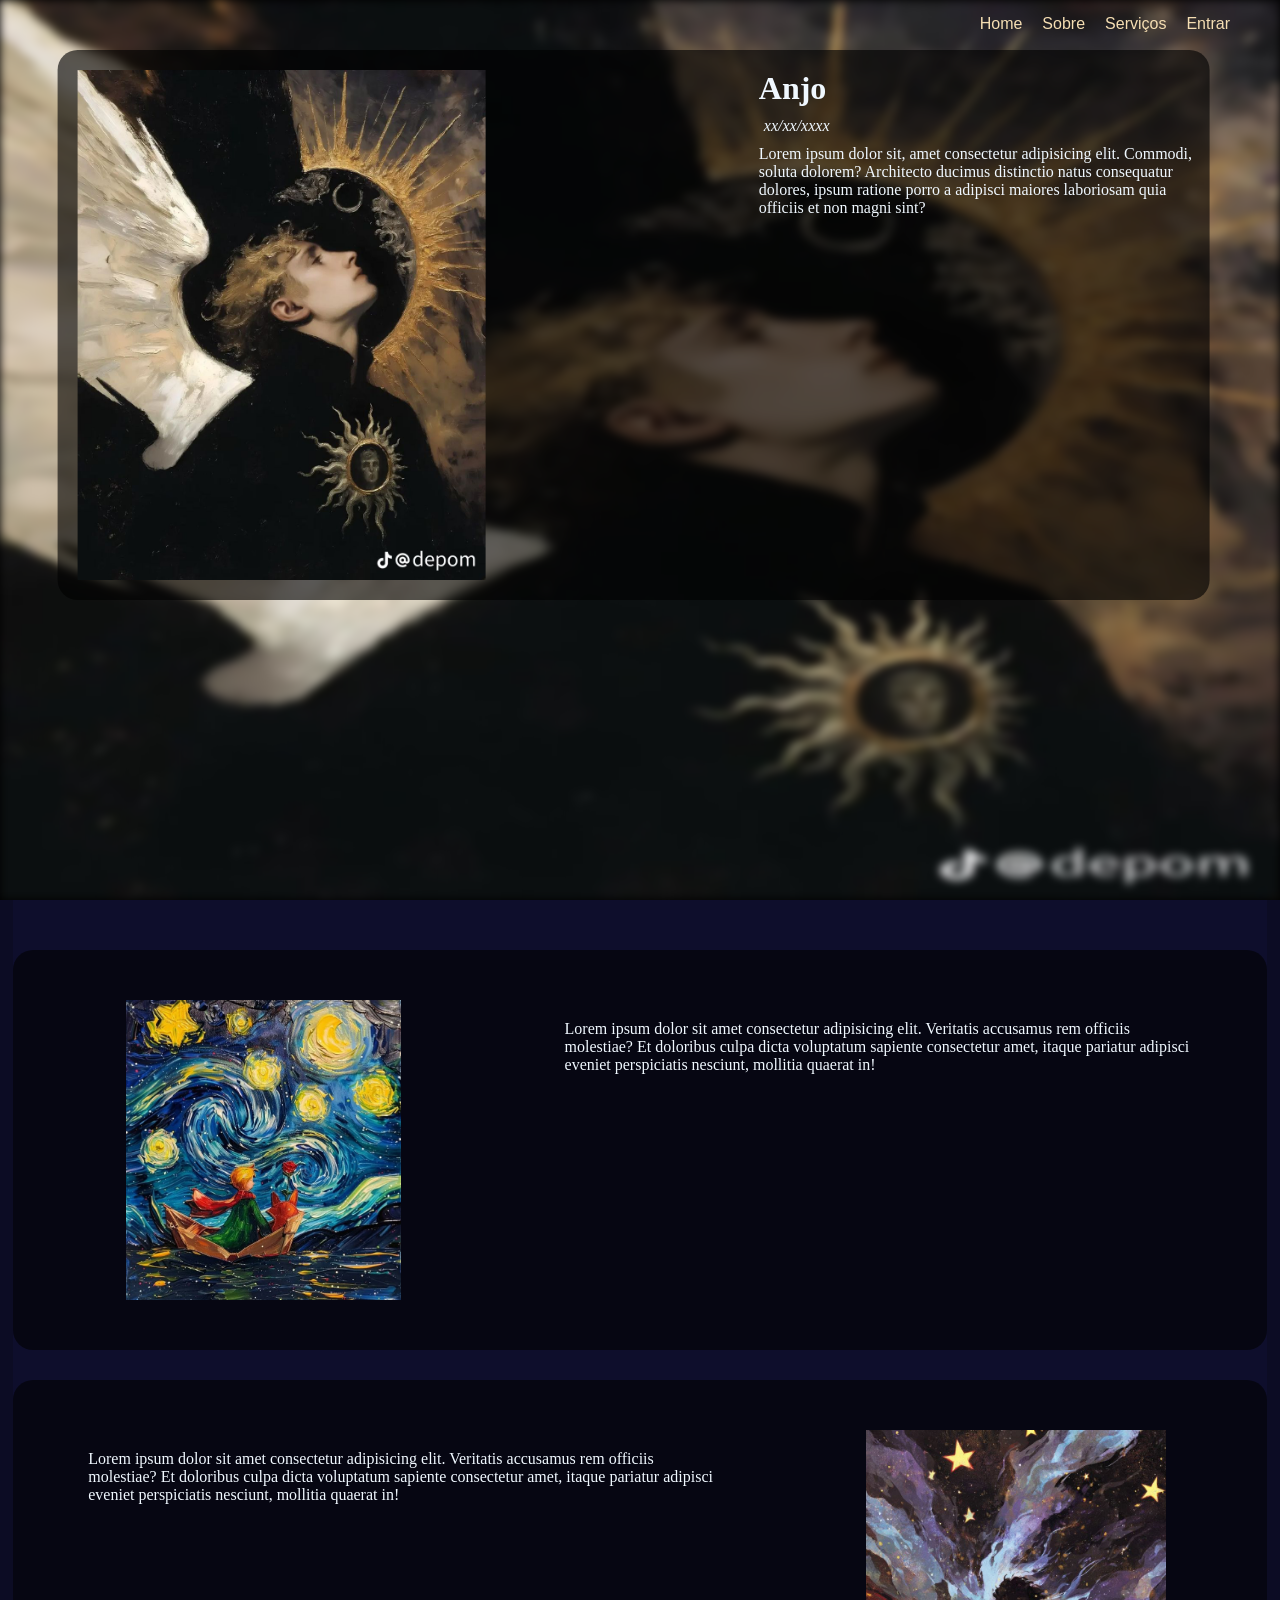
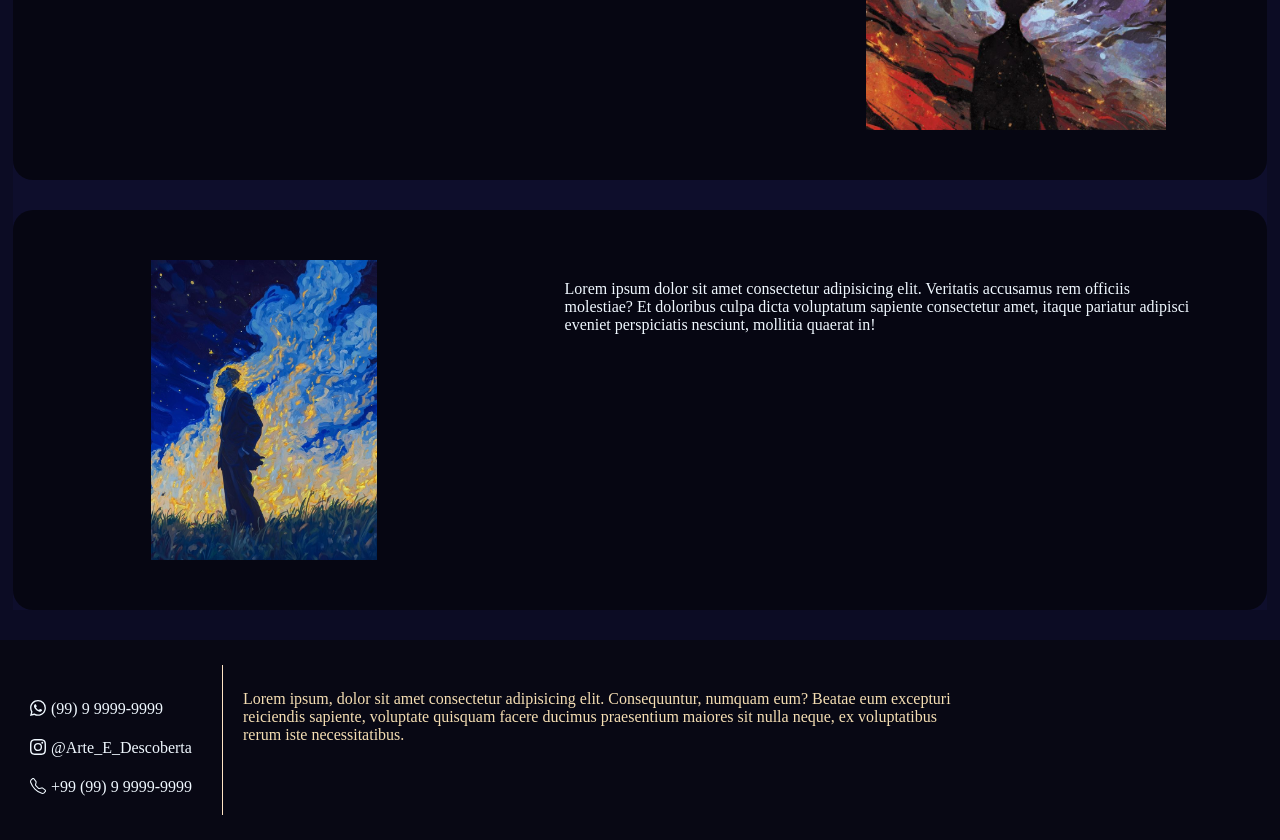
<file: index.html>
<!DOCTYPE html>
<html lang="pt-br">
<head>
    <meta charset="UTF-8">
    <meta name="viewport" content="width=device-width, initial-scale=1.0">
    <link rel="stylesheet" href="css/nav-bar.css">
    <link rel="stylesheet" href="css/home.css">
    <link rel="stylesheet" href="css/footer.css">
    <title>Home</title>
</head>
<body>
    <header>
        <img src="" alt="" id="header" class="imgHeader">

        <div class="mainHeader" id="mainHeader">
            <img src="" alt="" class="imgPrin" id="imgPrin">
            <div class="descricao">
                <h1 id="titulo"></h1>
                <i id="ano"></i>
                <p id="texto"></p>                
            </div>
        </div>

        <div class="nav">
            <ul>
                <li><a href="index.html">Home</a></li>
                <li><a href="sobre.html">Sobre</a></li>
                <li><a href="servico.html">Serviços</a></li>
                <li><a href="entrar.html">Entrar</a></li>
            </ul><!--UL-->
        </div><!--nav-->

        <div class="bar" id="bar" onclick="abrirMenu()">
            <svg xmlns="http://www.w3.org/2000/svg" width="25" height="25" fill="currentColor" class="bi bi-justify" viewBox="0 0 16 16">
                <path fill-rule="evenodd" d="M2 12.5a.5.5 0 0 1 .5-.5h11a.5.5 0 0 1 0 1h-11a.5.5 0 0 1-.5-.5m0-3a.5.5 0 0 1 .5-.5h11a.5.5 0 0 1 0 1h-11a.5.5 0 0 1-.5-.5m0-3a.5.5 0 0 1 .5-.5h11a.5.5 0 0 1 0 1h-11a.5.5 0 0 1-.5-.5m0-3a.5.5 0 0 1 .5-.5h11a.5.5 0 0 1 0 1h-11a.5.5 0 0 1-.5-.5"/>
            </svg>
        </div><!--bar-->
        <nav>
            <div class="nav-bar" id="nav-bar">

                <div class="close" id="close" onclick="fecharMenu()">
                    <svg xmlns="http://www.w3.org/2000/svg" width="25" height="25" fill="currentColor" class="bi bi-x-lg" viewBox="0 0 16 16">
                        <path d="M2.146 2.854a.5.5 0 1 1 .708-.708L8 7.293l5.146-5.147a.5.5 0 0 1 .708.708L8.707 8l5.147 5.146a.5.5 0 0 1-.708.708L8 8.707l-5.146 5.147a.5.5 0 0 1-.708-.708L7.293 8 2.146 2.854Z"/>
                    </svg>
                </div><!--close-->

                <ul>
                    <li><a href="index.html">Home</a></li>
                    <li><a href="sobre.html">Sobre</a></li>
                    <li><a href="servico.html">Serviços</a></li>
                    <li><a href="entrar.html">Cadastro</a></li>
                </ul><!--UL-->
    
            </div><!--nav-bar-->
            <div class="overlay" id="overlay" onclick="fecharMenu()"></div><!--overlay-->
        </nav><!--NAV-->
    </header><!--HEADER-->
    <main>
        <section class="section-one"><!--SOBRE-->
            <article class="artigo-1">

                <div class="artBox">
                    <div class="modal"><img src="img/o-pequeno-principe-em-vangog.jpeg" alt=""></div><!--MODAL-->
                    <div class="text">Lorem ipsum dolor sit amet consectetur adipisicing elit. Veritatis accusamus rem officiis molestiae? Et doloribus culpa dicta voluptatum sapiente consectetur amet, itaque pariatur adipisci eveniet perspiciatis nesciunt, mollitia quaerat in!</div>
                </div><!--ARTBOX-->

                <div class="artBox">
                    <div class="modal"><img src="img/noite-estrelada.jpeg" alt=""></div><!--MODAL-->
                    <div class="text">Lorem ipsum dolor sit amet consectetur adipisicing elit. Veritatis accusamus rem officiis molestiae? Et doloribus culpa dicta voluptatum sapiente consectetur amet, itaque pariatur adipisci eveniet perspiciatis nesciunt, mollitia quaerat in!</div>
                </div><!--ARTBOX-->

                <div class="artBox">
                    <div class="modal"><img src="img/vangog-pensativo.jpeg" alt=""></div><!--MODAL-->
                    <div class="text">Lorem ipsum dolor sit amet consectetur adipisicing elit. Veritatis accusamus rem officiis molestiae? Et doloribus culpa dicta voluptatum sapiente consectetur amet, itaque pariatur adipisci eveniet perspiciatis nesciunt, mollitia quaerat in!</div>
                </div><!--ARTBOX-->

            </article><!--ARTIGO-1-->
        </section><!--SECTION-ONE-->
    </main><!--MAIN-->
    <footer>
        <div class="icones">
            <div class="icone">
                <button aria-label="icone do whatsapp">
                    <svg xmlns="http://www.w3.org/2000/svg" width="16" height="16" fill="currentColor" class="bi bi-whatsapp" viewBox="0 0 16 16">
                        <path d="M13.601 2.326A7.85 7.85 0 0 0 7.994 0C3.627 0 .068 3.558.064 7.926c0 1.399.366 2.76 1.057 3.965L0 16l4.204-1.102a7.9 7.9 0 0 0 3.79.965h.004c4.368 0 7.926-3.558 7.93-7.93A7.9 7.9 0 0 0 13.6 2.326zM7.994 14.521a6.6 6.6 0 0 1-3.356-.92l-.24-.144-2.494.654.666-2.433-.156-.251a6.56 6.56 0 0 1-1.007-3.505c0-3.626 2.957-6.584 6.591-6.584a6.56 6.56 0 0 1 4.66 1.931 6.56 6.56 0 0 1 1.928 4.66c-.004 3.639-2.961 6.592-6.592 6.592m3.615-4.934c-.197-.099-1.17-.578-1.353-.646-.182-.065-.315-.099-.445.099-.133.197-.513.646-.627.775-.114.133-.232.148-.43.05-.197-.1-.836-.308-1.592-.985-.59-.525-.985-1.175-1.103-1.372-.114-.198-.011-.304.088-.403.087-.088.197-.232.296-.346.1-.114.133-.198.198-.33.065-.134.034-.248-.015-.347-.05-.099-.445-1.076-.612-1.47-.16-.389-.323-.335-.445-.34-.114-.007-.247-.007-.38-.007a.73.73 0 0 0-.529.247c-.182.198-.691.677-.691 1.654s.71 1.916.81 2.049c.098.133 1.394 2.132 3.383 2.992.47.205.84.326 1.129.418.475.152.904.129 1.246.08.38-.058 1.171-.48 1.338-.943.164-.464.164-.86.114-.943-.049-.084-.182-.133-.38-.232"/>
                    </svg>
                </button>
                <a  href="#">(99) 9 9999-9999</a>
            </div><!--ICONE-->

            <div class="icone">
                <button aria-label="icone do instagram">
                    <svg xmlns="http://www.w3.org/2000/svg" width="16" height="16" fill="currentColor" class="bi bi-instagram" viewBox="0 0 16 16">
                        <path d="M8 0C5.829 0 5.556.01 4.703.048 3.85.088 3.269.222 2.76.42a3.9 3.9 0 0 0-1.417.923A3.9 3.9 0 0 0 .42 2.76C.222 3.268.087 3.85.048 4.7.01 5.555 0 5.827 0 8.001c0 2.172.01 2.444.048 3.297.04.852.174 1.433.372 1.942.205.526.478.972.923 1.417.444.445.89.719 1.416.923.51.198 1.09.333 1.942.372C5.555 15.99 5.827 16 8 16s2.444-.01 3.298-.048c.851-.04 1.434-.174 1.943-.372a3.9 3.9 0 0 0 1.416-.923c.445-.445.718-.891.923-1.417.197-.509.332-1.09.372-1.942C15.99 10.445 16 10.173 16 8s-.01-2.445-.048-3.299c-.04-.851-.175-1.433-.372-1.941a3.9 3.9 0 0 0-.923-1.417A3.9 3.9 0 0 0 13.24.42c-.51-.198-1.092-.333-1.943-.372C10.443.01 10.172 0 7.998 0zm-.717 1.442h.718c2.136 0 2.389.007 3.232.046.78.035 1.204.166 1.486.275.373.145.64.319.92.599s.453.546.598.92c.11.281.24.705.275 1.485.039.843.047 1.096.047 3.231s-.008 2.389-.047 3.232c-.035.78-.166 1.203-.275 1.485a2.5 2.5 0 0 1-.599.919c-.28.28-.546.453-.92.598-.28.11-.704.24-1.485.276-.843.038-1.096.047-3.232.047s-2.39-.009-3.233-.047c-.78-.036-1.203-.166-1.485-.276a2.5 2.5 0 0 1-.92-.598 2.5 2.5 0 0 1-.6-.92c-.109-.281-.24-.705-.275-1.485-.038-.843-.046-1.096-.046-3.233s.008-2.388.046-3.231c.036-.78.166-1.204.276-1.486.145-.373.319-.64.599-.92s.546-.453.92-.598c.282-.11.705-.24 1.485-.276.738-.034 1.024-.044 2.515-.045zm4.988 1.328a.96.96 0 1 0 0 1.92.96.96 0 0 0 0-1.92m-4.27 1.122a4.109 4.109 0 1 0 0 8.217 4.109 4.109 0 0 0 0-8.217m0 1.441a2.667 2.667 0 1 1 0 5.334 2.667 2.667 0 0 1 0-5.334"/>
                    </svg>
                </button>
                <a href="#">@Arte_E_Descoberta</a>
            </div><!--ICONE-->

            <div class="icone">
                <button aria-label="icone do telephone">
                    <svg xmlns="http://www.w3.org/2000/svg" width="16" height="16" fill="currentColor" class="bi bi-telephone" viewBox="0 0 16 16">
                        <path d="M3.654 1.328a.678.678 0 0 0-1.015-.063L1.605 2.3c-.483.484-.661 1.169-.45 1.77a17.6 17.6 0 0 0 4.168 6.608 17.6 17.6 0 0 0 6.608 4.168c.601.211 1.286.033 1.77-.45l1.034-1.034a.678.678 0 0 0-.063-1.015l-2.307-1.794a.68.68 0 0 0-.58-.122l-2.19.547a1.75 1.75 0 0 1-1.657-.459L5.482 8.062a1.75 1.75 0 0 1-.46-1.657l.548-2.19a.68.68 0 0 0-.122-.58zM1.884.511a1.745 1.745 0 0 1 2.612.163L6.29 2.98c.329.423.445.974.315 1.494l-.547 2.19a.68.68 0 0 0 .178.643l2.457 2.457a.68.68 0 0 0 .644.178l2.189-.547a1.75 1.75 0 0 1 1.494.315l2.306 1.794c.829.645.905 1.87.163 2.611l-1.034 1.034c-.74.74-1.846 1.065-2.877.702a18.6 18.6 0 0 1-7.01-4.42 18.6 18.6 0 0 1-4.42-7.009c-.362-1.03-.037-2.137.703-2.877z"/>
                    </svg>
                </button>
                <a href="#">+99 (99) 9 9999-9999</a>
            </div><!--ICONE-->
        </div><!--ICONES-->

        <div class="line"></div>

        <div class="texto">Lorem ipsum, dolor sit amet consectetur adipisicing elit. Consequuntur, numquam eum? Beatae eum excepturi reiciendis sapiente, voluptate quisquam facere ducimus praesentium maiores sit nulla neque, ex voluptatibus rerum iste necessitatibus.</div>

    </footer><!--FOOTER-->
    <script src="script/navBar.js"></script>
    <script src="script/home.js"></script>
</body>
</html>
</file>
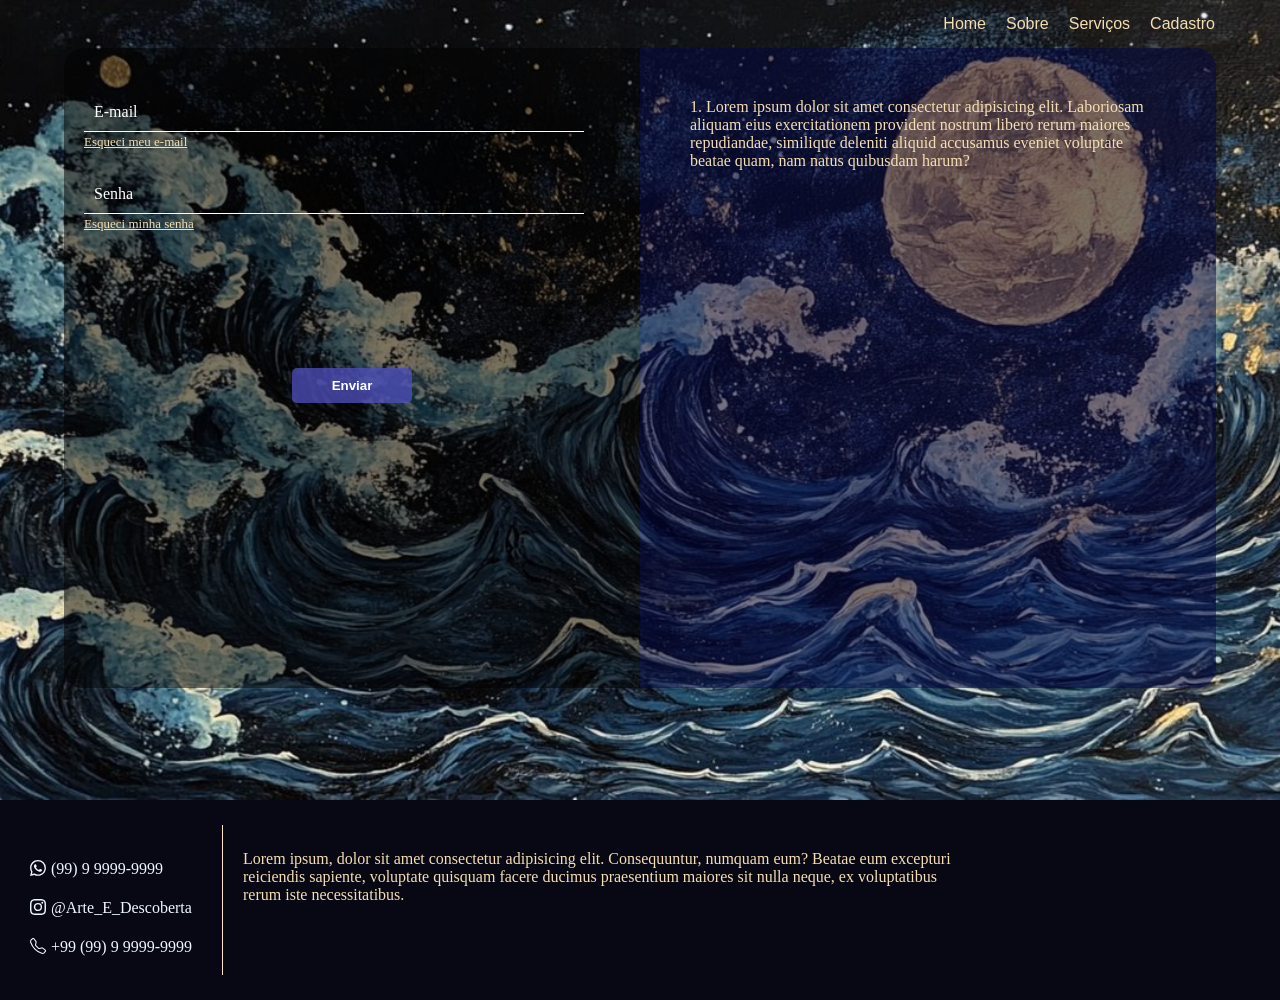
<file: entrar.html>
<!DOCTYPE html>
<html lang="pt-br">
<head>
    <meta charset="UTF-8">
    <meta name="viewport" content="width=device-width, initial-scale=1.0">
    <link rel="stylesheet" href="css/entrar.css"> 
    <link rel="stylesheet" href="css/nav-bar.css">
    <link rel="stylesheet" href="css/footer.css">

    <title>Entrar</title>
</head>
<body>
    <main class="background">
        <header id ="header">
            <div class="img"></div><!--img-->
            <div class="nav">
                <ul>
                    <li><a href="index.html">Home</a></li>
                    <li><a href="sobre.html">Sobre</a></li>
                    <li><a href="servico.html">Serviços</a></li>
                    <li><a href="cadastro.html">Cadastro</a></li>
                </ul>
            </div><!--nav-->

            <div class="bar" id="bar" onclick="abrirMenu()">
                <svg xmlns="http://www.w3.org/2000/svg" width="25" height="25" fill="currentColor" class="bi bi-justify" viewBox="0 0 16 16">
                    <path fill-rule="evenodd" d="M2 12.5a.5.5 0 0 1 .5-.5h11a.5.5 0 0 1 0 1h-11a.5.5 0 0 1-.5-.5m0-3a.5.5 0 0 1 .5-.5h11a.5.5 0 0 1 0 1h-11a.5.5 0 0 1-.5-.5m0-3a.5.5 0 0 1 .5-.5h11a.5.5 0 0 1 0 1h-11a.5.5 0 0 1-.5-.5m0-3a.5.5 0 0 1 .5-.5h11a.5.5 0 0 1 0 1h-11a.5.5 0 0 1-.5-.5"/>
                </svg>
            </div><!--bar-->

            <nav class="nav-bar" id="nav-bar">

                <div class="close" id="close" onclick="fecharMenu()">
                    <svg xmlns="http://www.w3.org/2000/svg" width="25" height="25" fill="currentColor" class="bi bi-x-lg" viewBox="0 0 16 16">
                        <path d="M2.146 2.854a.5.5 0 1 1 .708-.708L8 7.293l5.146-5.147a.5.5 0 0 1 .708.708L8.707 8l5.147 5.146a.5.5 0 0 1-.708.708L8 8.707l-5.146 5.147a.5.5 0 0 1-.708-.708L7.293 8 2.146 2.854Z"/>
                     </svg>
                </div><!--close-->

                <ul>
                    <li><a href="index.html">Home</a></li>
                    <li><a href="sobre.html">Sobre</a></li>
                    <li><a href="servico.html">Serviços</a></li>
                    <li><a href="cadastro.html">Cadastro</a></li>
                </ul>
    
            </nav><!--nav-bar-->
            <div class="overlay" id="overlay" onclick="fecharMenu()"></div>

        </header><!--header-->

        <section class="section-one">
            <article class="artigo">
                <form action="">
                    <div class="login">
                        <input type="text" id="email" placeholder=" " required>
                        <label for="email">E-mail</label>
                    </div>
                    <div class="rec"><a href="#">Esqueci meu e-mail</a></div>

                    <div class="login">
                        <input type="text" id="senha" placeholder=" " required>
                        <label for="senha">Senha</label>
                    </div>
                    <div class="rec"><a href="#">Esqueci minha senha</a></div>

                </form>
                <div class="btn"><button aria-label="Enviar">Enviar</button></div>
            </article>
            
            <aside>
                <div class="lorem" id="aside">
                    <div class="taco"></div>
                    
                </div>
            </aside>
        </section>

    </main><!--background-->
    <footer>
        <div class="icones">
            <div class="icone">
                <button aria-label="icone do whatsapp">
                    <svg xmlns="http://www.w3.org/2000/svg" width="16" height="16" fill="currentColor" class="bi bi-whatsapp" viewBox="0 0 16 16">
                        <path d="M13.601 2.326A7.85 7.85 0 0 0 7.994 0C3.627 0 .068 3.558.064 7.926c0 1.399.366 2.76 1.057 3.965L0 16l4.204-1.102a7.9 7.9 0 0 0 3.79.965h.004c4.368 0 7.926-3.558 7.93-7.93A7.9 7.9 0 0 0 13.6 2.326zM7.994 14.521a6.6 6.6 0 0 1-3.356-.92l-.24-.144-2.494.654.666-2.433-.156-.251a6.56 6.56 0 0 1-1.007-3.505c0-3.626 2.957-6.584 6.591-6.584a6.56 6.56 0 0 1 4.66 1.931 6.56 6.56 0 0 1 1.928 4.66c-.004 3.639-2.961 6.592-6.592 6.592m3.615-4.934c-.197-.099-1.17-.578-1.353-.646-.182-.065-.315-.099-.445.099-.133.197-.513.646-.627.775-.114.133-.232.148-.43.05-.197-.1-.836-.308-1.592-.985-.59-.525-.985-1.175-1.103-1.372-.114-.198-.011-.304.088-.403.087-.088.197-.232.296-.346.1-.114.133-.198.198-.33.065-.134.034-.248-.015-.347-.05-.099-.445-1.076-.612-1.47-.16-.389-.323-.335-.445-.34-.114-.007-.247-.007-.38-.007a.73.73 0 0 0-.529.247c-.182.198-.691.677-.691 1.654s.71 1.916.81 2.049c.098.133 1.394 2.132 3.383 2.992.47.205.84.326 1.129.418.475.152.904.129 1.246.08.38-.058 1.171-.48 1.338-.943.164-.464.164-.86.114-.943-.049-.084-.182-.133-.38-.232"/>
                    </svg>
                </button>
                <a  href="#">(99) 9 9999-9999</a>
            </div><!--ICONE-->

            <div class="icone">
                <button aria-label="icone do instagram">
                    <svg xmlns="http://www.w3.org/2000/svg" width="16" height="16" fill="currentColor" class="bi bi-instagram" viewBox="0 0 16 16">
                        <path d="M8 0C5.829 0 5.556.01 4.703.048 3.85.088 3.269.222 2.76.42a3.9 3.9 0 0 0-1.417.923A3.9 3.9 0 0 0 .42 2.76C.222 3.268.087 3.85.048 4.7.01 5.555 0 5.827 0 8.001c0 2.172.01 2.444.048 3.297.04.852.174 1.433.372 1.942.205.526.478.972.923 1.417.444.445.89.719 1.416.923.51.198 1.09.333 1.942.372C5.555 15.99 5.827 16 8 16s2.444-.01 3.298-.048c.851-.04 1.434-.174 1.943-.372a3.9 3.9 0 0 0 1.416-.923c.445-.445.718-.891.923-1.417.197-.509.332-1.09.372-1.942C15.99 10.445 16 10.173 16 8s-.01-2.445-.048-3.299c-.04-.851-.175-1.433-.372-1.941a3.9 3.9 0 0 0-.923-1.417A3.9 3.9 0 0 0 13.24.42c-.51-.198-1.092-.333-1.943-.372C10.443.01 10.172 0 7.998 0zm-.717 1.442h.718c2.136 0 2.389.007 3.232.046.78.035 1.204.166 1.486.275.373.145.64.319.92.599s.453.546.598.92c.11.281.24.705.275 1.485.039.843.047 1.096.047 3.231s-.008 2.389-.047 3.232c-.035.78-.166 1.203-.275 1.485a2.5 2.5 0 0 1-.599.919c-.28.28-.546.453-.92.598-.28.11-.704.24-1.485.276-.843.038-1.096.047-3.232.047s-2.39-.009-3.233-.047c-.78-.036-1.203-.166-1.485-.276a2.5 2.5 0 0 1-.92-.598 2.5 2.5 0 0 1-.6-.92c-.109-.281-.24-.705-.275-1.485-.038-.843-.046-1.096-.046-3.233s.008-2.388.046-3.231c.036-.78.166-1.204.276-1.486.145-.373.319-.64.599-.92s.546-.453.92-.598c.282-.11.705-.24 1.485-.276.738-.034 1.024-.044 2.515-.045zm4.988 1.328a.96.96 0 1 0 0 1.92.96.96 0 0 0 0-1.92m-4.27 1.122a4.109 4.109 0 1 0 0 8.217 4.109 4.109 0 0 0 0-8.217m0 1.441a2.667 2.667 0 1 1 0 5.334 2.667 2.667 0 0 1 0-5.334"/>
                    </svg>
                </button>
                <a href="#">@Arte_E_Descoberta</a>
            </div><!--ICONE-->

            <div class="icone">
                <button aria-label="icone do telephone">
                    <svg xmlns="http://www.w3.org/2000/svg" width="16" height="16" fill="currentColor" class="bi bi-telephone" viewBox="0 0 16 16">
                        <path d="M3.654 1.328a.678.678 0 0 0-1.015-.063L1.605 2.3c-.483.484-.661 1.169-.45 1.77a17.6 17.6 0 0 0 4.168 6.608 17.6 17.6 0 0 0 6.608 4.168c.601.211 1.286.033 1.77-.45l1.034-1.034a.678.678 0 0 0-.063-1.015l-2.307-1.794a.68.68 0 0 0-.58-.122l-2.19.547a1.75 1.75 0 0 1-1.657-.459L5.482 8.062a1.75 1.75 0 0 1-.46-1.657l.548-2.19a.68.68 0 0 0-.122-.58zM1.884.511a1.745 1.745 0 0 1 2.612.163L6.29 2.98c.329.423.445.974.315 1.494l-.547 2.19a.68.68 0 0 0 .178.643l2.457 2.457a.68.68 0 0 0 .644.178l2.189-.547a1.75 1.75 0 0 1 1.494.315l2.306 1.794c.829.645.905 1.87.163 2.611l-1.034 1.034c-.74.74-1.846 1.065-2.877.702a18.6 18.6 0 0 1-7.01-4.42 18.6 18.6 0 0 1-4.42-7.009c-.362-1.03-.037-2.137.703-2.877z"/>
                    </svg>
                </button>
                <a href="#">+99 (99) 9 9999-9999</a>
            </div><!--ICONE-->
        </div><!--ICONES-->

        <div class="line"></div>

        <div class="texto">Lorem ipsum, dolor sit amet consectetur adipisicing elit. Consequuntur, numquam eum? Beatae eum excepturi reiciendis sapiente, voluptate quisquam facere ducimus praesentium maiores sit nulla neque, ex voluptatibus rerum iste necessitatibus.</div>
        
    </footer><!--FOOTER-->
    <script src="script/entrar.js"></script>
    <script src="script/navBar.js"></script>
</body>
</html>
</file>
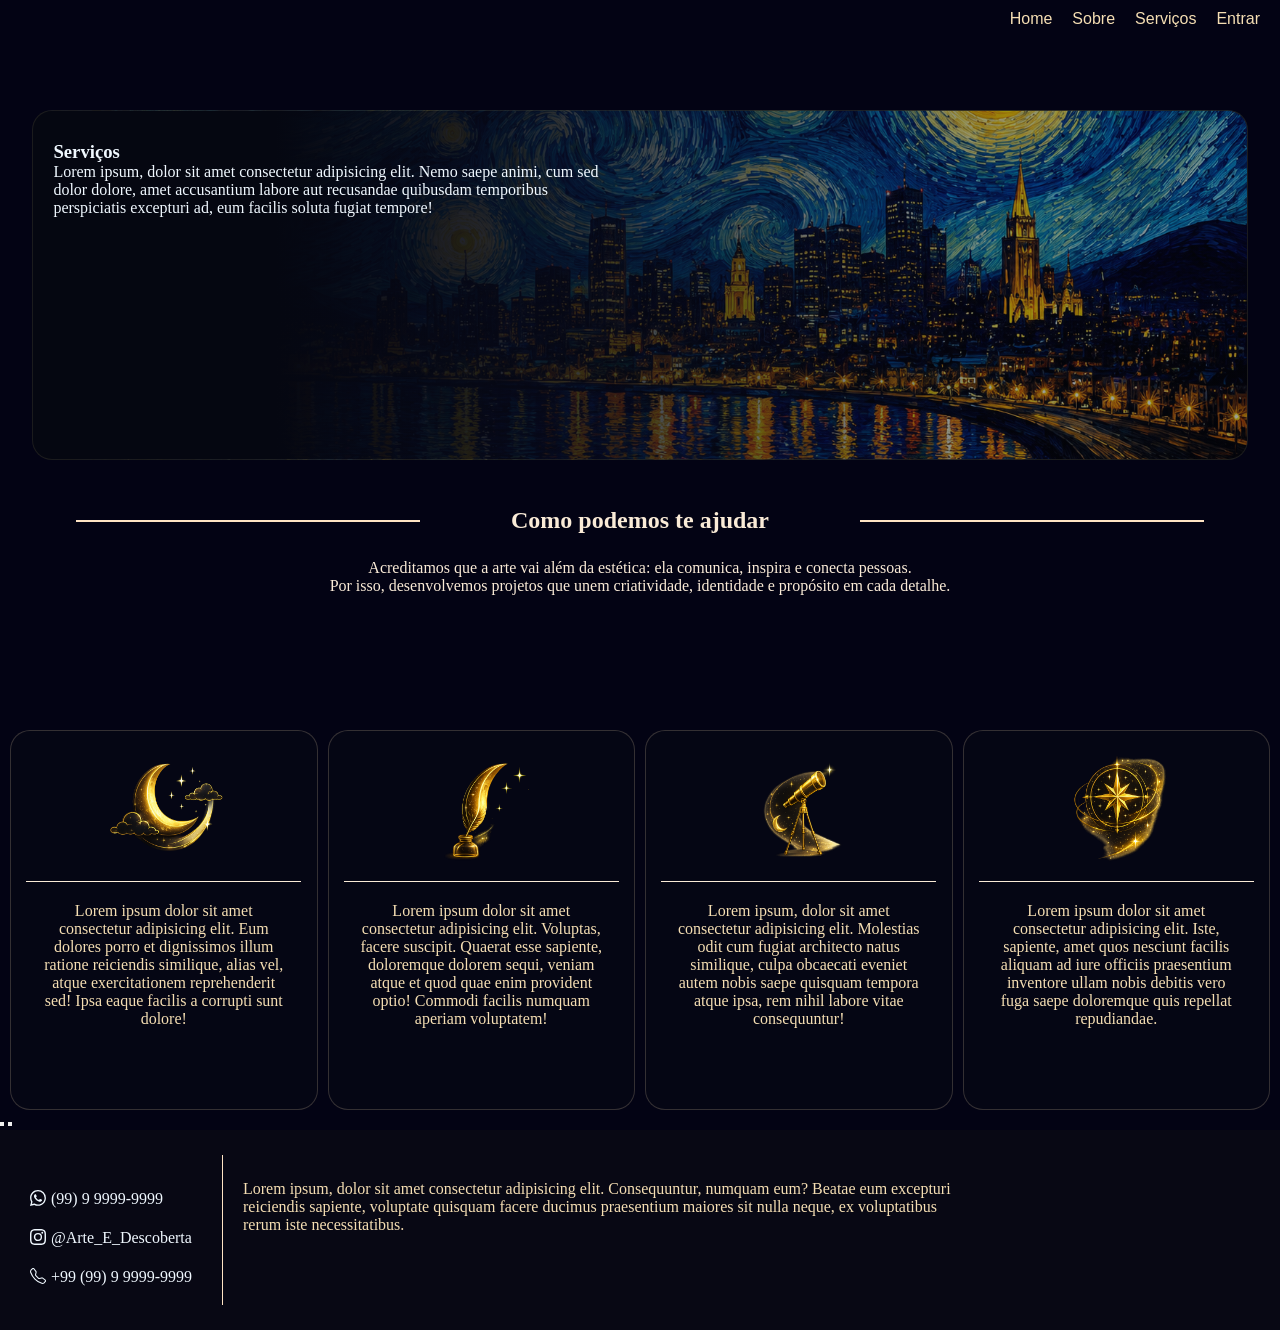
<file: servico.html>
<!DOCTYPE html>
<html lang="pt-br">
<head>
    <meta charset="UTF-8">
    <meta name="viewport" content="width=device-width, initial-scale=1.0">
    <link rel="stylesheet" href="css/nav-bar.css">
    <link rel="stylesheet" href="css/footer.css">
    <link rel="stylesheet" href="css/servico.css">
    <title>servico</title>
</head>
<body>
    <header>    
        <div class="nav">
            <ul>
                <li><a href="index.html">Home</a></li>
                <li><a href="sobre.html">Sobre</a></li>
                <li><a href="servico.html">Serviços</a></li>
                <li><a href="entrar.html">Entrar</a></li>
            </ul>
        </div><!--nav-->

        <div class="bar" id="bar" onclick="abrirMenu()">
            <svg xmlns="http://www.w3.org/2000/svg" width="25" height="25" fill="currentColor" class="bi bi-justify" viewBox="0 0 16 16">
                <path fill-rule="evenodd" d="M2 12.5a.5.5 0 0 1 .5-.5h11a.5.5 0 0 1 0 1h-11a.5.5 0 0 1-.5-.5m0-3a.5.5 0 0 1 .5-.5h11a.5.5 0 0 1 0 1h-11a.5.5 0 0 1-.5-.5m0-3a.5.5 0 0 1 .5-.5h11a.5.5 0 0 1 0 1h-11a.5.5 0 0 1-.5-.5m0-3a.5.5 0 0 1 .5-.5h11a.5.5 0 0 1 0 1h-11a.5.5 0 0 1-.5-.5"/>
            </svg>
        </div><!--bar-->

        <div class="nav-bar" id="nav-bar">
            <div class="close" id="close" onclick="fecharMenu()">
                <svg xmlns="http://www.w3.org/2000/svg" width="25" height="25" fill="currentColor" class="bi bi-x-lg" viewBox="0 0 16 16">
                    <path d="M2.146 2.854a.5.5 0 1 1 .708-.708L8 7.293l5.146-5.147a.5.5 0 0 1 .708.708L8.707 8l5.147 5.146a.5.5 0 0 1-.708.708L8 8.707l-5.146 5.147a.5.5 0 0 1-.708-.708L7.293 8 2.146 2.854Z"/>
                </svg>
            </div><!--close-->

            <ul>
                <li><a href="index.html">Home</a></li>
                <li><a href="sobre.html">Sobre</a></li>
                <li><a href="servico.html">Serviços</a></li>
                <li><a href="entrar.html">Entrar</a></li>
            </ul>
                           
        </div><!--nav-bar-->     
        <div class="overlay" id="overlay" onclick="fecharMenu()"></div>

    </header><!--header--> 

    <main>
        <section class="modal-1">
            <article class="artigo-1">

                <div class="text">
                    <h1>Serviços</h1>
                    <p>Lorem ipsum, dolor sit amet consectetur adipisicing elit. Nemo saepe animi, cum sed dolor dolore, amet accusantium labore aut recusandae quibusdam temporibus perspiciatis excepturi ad, eum facilis soluta fugiat tempore!</p>
                </div><!--text-->
            </article><!--ARTIGO-1-->
        </section><!--SECTION modal-1-->

        <section class="modal-2">
            <article class="artigo-2">
                <div class="textoP">
                    <div class="linha"></div><!--linha-->
                    <div class="textoSobre">
                        <h2>Como podemos te ajudar</h2>
                    </div><!--textoSobre-->
                    <p>Acreditamos que a arte vai além da estética: ela comunica, inspira e conecta pessoas. <br> Por isso, desenvolvemos projetos que unem criatividade, identidade e propósito em cada detalhe.</p>
                </div><!--textoP-->

            </article><!--ARTIGO-2-->
        </section><!--SECTION modal-2-->

        <section class="modal-3">
            <article class="artigo-3">
                <div class="scroll">
                    <div class="cartao">
                        <div class="card"><img src="img/card-1.png" alt=""></div>
                        <div class="textCard">
                            <p>Lorem ipsum dolor sit amet consectetur adipisicing elit. Eum dolores porro et dignissimos illum ratione reiciendis similique, alias vel, atque exercitationem reprehenderit sed! Ipsa eaque facilis a corrupti sunt dolore!</p>
                        </div>
                    </div>

                    <div class="cartao">
                        <div class="card"><img src="img/card-2.png" alt=""></div>
                        <div class="textCard">
                            <p>Lorem ipsum dolor sit amet consectetur adipisicing elit. Voluptas, facere suscipit. Quaerat esse sapiente, doloremque dolorem sequi, veniam atque et quod quae enim provident optio! Commodi facilis numquam aperiam voluptatem!</p>
                        </div>
                    </div>

                    <div class="cartao">
                        <div class="card"><img src="img/card-3.png" alt=""></div>
                        <div class="textCard">
                            <p>Lorem ipsum, dolor sit amet consectetur adipisicing elit. Molestias odit cum fugiat architecto natus similique, culpa obcaecati eveniet autem nobis saepe quisquam tempora atque ipsa, rem nihil labore vitae consequuntur!</p>
                        </div>
                    </div>

                    <div class="cartao">
                        <div class="card"><img src="img/card-4.png" alt=""></div>
                        <div class="textCard">
                            <p>Lorem ipsum dolor sit amet consectetur adipisicing elit. Iste, sapiente, amet quos nesciunt facilis aliquam ad iure officiis praesentium inventore ullam nobis debitis vero fuga saepe doloremque quis repellat repudiandae.</p>
                        </div>
                    </div>
                </div>
                    <button class="btn esquerda" onclick="slide(-1)" aria-label="passar para esquerda"> </button>
                    <button class="btn direita" onclick="slide(1)" aria-label="passar para direita">  </button>
                    
            </article><!--ARTIGO-3-->
        </section><!--SECTION modal-3-->
    </main><!--MAIN-->

    <footer>
        <div class="icones">
            <div class="icone">
                <button aria-label="icone do whatsapp">
                    <svg xmlns="http://www.w3.org/2000/svg" width="16" height="16" fill="currentColor" class="bi bi-whatsapp" viewBox="0 0 16 16">
                        <path d="M13.601 2.326A7.85 7.85 0 0 0 7.994 0C3.627 0 .068 3.558.064 7.926c0 1.399.366 2.76 1.057 3.965L0 16l4.204-1.102a7.9 7.9 0 0 0 3.79.965h.004c4.368 0 7.926-3.558 7.93-7.93A7.9 7.9 0 0 0 13.6 2.326zM7.994 14.521a6.6 6.6 0 0 1-3.356-.92l-.24-.144-2.494.654.666-2.433-.156-.251a6.56 6.56 0 0 1-1.007-3.505c0-3.626 2.957-6.584 6.591-6.584a6.56 6.56 0 0 1 4.66 1.931 6.56 6.56 0 0 1 1.928 4.66c-.004 3.639-2.961 6.592-6.592 6.592m3.615-4.934c-.197-.099-1.17-.578-1.353-.646-.182-.065-.315-.099-.445.099-.133.197-.513.646-.627.775-.114.133-.232.148-.43.05-.197-.1-.836-.308-1.592-.985-.59-.525-.985-1.175-1.103-1.372-.114-.198-.011-.304.088-.403.087-.088.197-.232.296-.346.1-.114.133-.198.198-.33.065-.134.034-.248-.015-.347-.05-.099-.445-1.076-.612-1.47-.16-.389-.323-.335-.445-.34-.114-.007-.247-.007-.38-.007a.73.73 0 0 0-.529.247c-.182.198-.691.677-.691 1.654s.71 1.916.81 2.049c.098.133 1.394 2.132 3.383 2.992.47.205.84.326 1.129.418.475.152.904.129 1.246.08.38-.058 1.171-.48 1.338-.943.164-.464.164-.86.114-.943-.049-.084-.182-.133-.38-.232"/>
                    </svg>
                </button>
                <a  href="#">(99) 9 9999-9999</a>
            </div><!--ICONE-->

            <div class="icone">
                <button aria-label="icone do instagram">
                    <svg xmlns="http://www.w3.org/2000/svg" width="16" height="16" fill="currentColor" class="bi bi-instagram" viewBox="0 0 16 16">
                        <path d="M8 0C5.829 0 5.556.01 4.703.048 3.85.088 3.269.222 2.76.42a3.9 3.9 0 0 0-1.417.923A3.9 3.9 0 0 0 .42 2.76C.222 3.268.087 3.85.048 4.7.01 5.555 0 5.827 0 8.001c0 2.172.01 2.444.048 3.297.04.852.174 1.433.372 1.942.205.526.478.972.923 1.417.444.445.89.719 1.416.923.51.198 1.09.333 1.942.372C5.555 15.99 5.827 16 8 16s2.444-.01 3.298-.048c.851-.04 1.434-.174 1.943-.372a3.9 3.9 0 0 0 1.416-.923c.445-.445.718-.891.923-1.417.197-.509.332-1.09.372-1.942C15.99 10.445 16 10.173 16 8s-.01-2.445-.048-3.299c-.04-.851-.175-1.433-.372-1.941a3.9 3.9 0 0 0-.923-1.417A3.9 3.9 0 0 0 13.24.42c-.51-.198-1.092-.333-1.943-.372C10.443.01 10.172 0 7.998 0zm-.717 1.442h.718c2.136 0 2.389.007 3.232.046.78.035 1.204.166 1.486.275.373.145.64.319.92.599s.453.546.598.92c.11.281.24.705.275 1.485.039.843.047 1.096.047 3.231s-.008 2.389-.047 3.232c-.035.78-.166 1.203-.275 1.485a2.5 2.5 0 0 1-.599.919c-.28.28-.546.453-.92.598-.28.11-.704.24-1.485.276-.843.038-1.096.047-3.232.047s-2.39-.009-3.233-.047c-.78-.036-1.203-.166-1.485-.276a2.5 2.5 0 0 1-.92-.598 2.5 2.5 0 0 1-.6-.92c-.109-.281-.24-.705-.275-1.485-.038-.843-.046-1.096-.046-3.233s.008-2.388.046-3.231c.036-.78.166-1.204.276-1.486.145-.373.319-.64.599-.92s.546-.453.92-.598c.282-.11.705-.24 1.485-.276.738-.034 1.024-.044 2.515-.045zm4.988 1.328a.96.96 0 1 0 0 1.92.96.96 0 0 0 0-1.92m-4.27 1.122a4.109 4.109 0 1 0 0 8.217 4.109 4.109 0 0 0 0-8.217m0 1.441a2.667 2.667 0 1 1 0 5.334 2.667 2.667 0 0 1 0-5.334"/>
                    </svg>
                </button>
                <a href="#">@Arte_E_Descoberta</a>
            </div><!--ICONE-->

            <div class="icone">
                <button aria-label="icone do telephone">
                    <svg xmlns="http://www.w3.org/2000/svg" width="16" height="16" fill="currentColor" class="bi bi-telephone" viewBox="0 0 16 16">
                        <path d="M3.654 1.328a.678.678 0 0 0-1.015-.063L1.605 2.3c-.483.484-.661 1.169-.45 1.77a17.6 17.6 0 0 0 4.168 6.608 17.6 17.6 0 0 0 6.608 4.168c.601.211 1.286.033 1.77-.45l1.034-1.034a.678.678 0 0 0-.063-1.015l-2.307-1.794a.68.68 0 0 0-.58-.122l-2.19.547a1.75 1.75 0 0 1-1.657-.459L5.482 8.062a1.75 1.75 0 0 1-.46-1.657l.548-2.19a.68.68 0 0 0-.122-.58zM1.884.511a1.745 1.745 0 0 1 2.612.163L6.29 2.98c.329.423.445.974.315 1.494l-.547 2.19a.68.68 0 0 0 .178.643l2.457 2.457a.68.68 0 0 0 .644.178l2.189-.547a1.75 1.75 0 0 1 1.494.315l2.306 1.794c.829.645.905 1.87.163 2.611l-1.034 1.034c-.74.74-1.846 1.065-2.877.702a18.6 18.6 0 0 1-7.01-4.42 18.6 18.6 0 0 1-4.42-7.009c-.362-1.03-.037-2.137.703-2.877z"/>
                    </svg>
                </button>
                <a href="#">+99 (99) 9 9999-9999</a>
            </div><!--ICONE-->
        </div><!--ICONES-->

        <div class="line"></div>

        <div class="texto">Lorem ipsum, dolor sit amet consectetur adipisicing elit. Consequuntur, numquam eum? Beatae eum excepturi reiciendis sapiente, voluptate quisquam facere ducimus praesentium maiores sit nulla neque, ex voluptatibus rerum iste necessitatibus.</div>

    </footer><!--FOOTER-->
    <script src="script/servico.js"></script>
    <script src="script/navBar.js"></script>
</body>
</html>
</file>
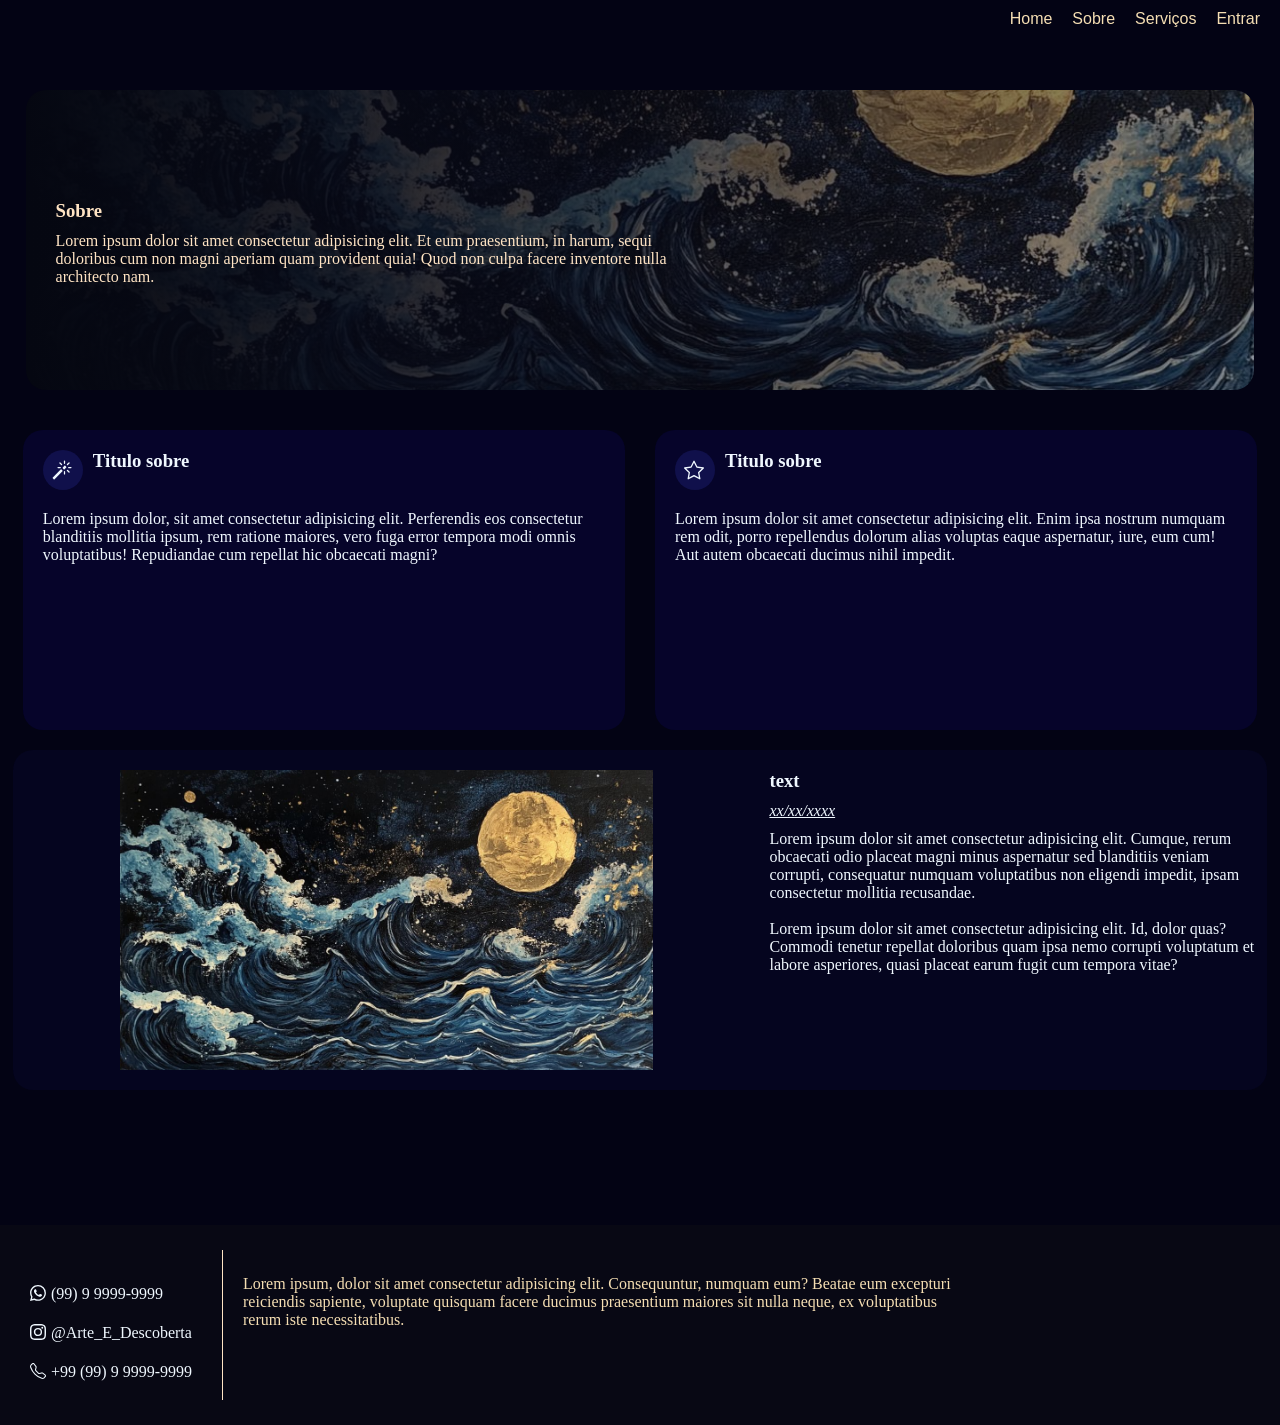
<file: sobre.html>
<!DOCTYPE html>
<html lang="pt-br">
<head>
    <meta charset="UTF-8">
    <meta name="viewport" content="width=device-width, initial-scale=1.0">
    <link rel="stylesheet" href="css/nav-bar.css">
    <link rel="stylesheet" href="css/sobre.css">
    <link rel="stylesheet" href="css/footer.css">
    <title>Document</title>
</head>
<body>
    <header>    
        <div class="nav">
            <ul>
                <li><a href="index.html">Home</a></li>
                <li><a href="sobre.html">Sobre</a></li>
                <li><a href="servico.html">Serviços</a></li>
                <li><a href="entrar.html">Entrar</a></li>
            </ul>
        </div><!--nav-->

        <div class="bar" id="bar" onclick="abrirMenu()">
            <svg xmlns="http://www.w3.org/2000/svg" width="25" height="25" fill="currentColor" class="bi bi-justify" viewBox="0 0 16 16">
                <path fill-rule="evenodd" d="M2 12.5a.5.5 0 0 1 .5-.5h11a.5.5 0 0 1 0 1h-11a.5.5 0 0 1-.5-.5m0-3a.5.5 0 0 1 .5-.5h11a.5.5 0 0 1 0 1h-11a.5.5 0 0 1-.5-.5m0-3a.5.5 0 0 1 .5-.5h11a.5.5 0 0 1 0 1h-11a.5.5 0 0 1-.5-.5m0-3a.5.5 0 0 1 .5-.5h11a.5.5 0 0 1 0 1h-11a.5.5 0 0 1-.5-.5"/>
            </svg>
        </div><!--bar-->

        <div class="nav-bar" id="nav-bar">
            <div class="close" id="close" onclick="fecharMenu()">
                <svg xmlns="http://www.w3.org/2000/svg" width="25" height="25" fill="currentColor" class="bi bi-x-lg" viewBox="0 0 16 16">
                    <path d="M2.146 2.854a.5.5 0 1 1 .708-.708L8 7.293l5.146-5.147a.5.5 0 0 1 .708.708L8.707 8l5.147 5.146a.5.5 0 0 1-.708.708L8 8.707l-5.146 5.147a.5.5 0 0 1-.708-.708L7.293 8 2.146 2.854Z"/>
                </svg>
            </div><!--close-->

            <ul>
                <li><a href="index.html">Home</a></li>
                <li><a href="sobre.html">Sobre</a></li>
                <li><a href="servico.html">Serviços</a></li>
                <li><a href="entrar.html">Entrar</a></li>
            </ul>
                           
        </div><!--nav-bar-->     
        <div class="overlay" id="overlay" onclick="fecharMenu()"></div>

        
    </header><!--header--> 
    <main>
        <section class="modal-one">
            <article class="artigo-1">
                <div class="text">
                    <h1>Sobre</h1>
                    <p>Lorem ipsum dolor sit amet consectetur adipisicing elit. Et eum praesentium, in harum, sequi doloribus cum non magni aperiam quam provident quia! Quod non culpa facere inventore nulla architecto nam.</p>
                </div><!--TEXT-->
            </article><!--ARTIGO-1-->
        </section><!--SECTION modal-one-->
        
        <section class="modal-two">
            <article class="artigo-2">

                <div class="boxSobre">
                    <div class="titulo">
                        <div class="icon">
                            <svg xmlns="http://www.w3.org/2000/svg" width="20" height="20" fill="currentColor" class="bi bi-magic" viewBox="0 0 16 16">
                                <path d="M9.5 2.672a.5.5 0 1 0 1 0V.843a.5.5 0 0 0-1 0zm4.5.035A.5.5 0 0 0 13.293 2L12 3.293a.5.5 0 1 0 .707.707zM7.293 4A.5.5 0 1 0 8 3.293L6.707 2A.5.5 0 0 0 6 2.707zm-.621 2.5a.5.5 0 1 0 0-1H4.843a.5.5 0 1 0 0 1zm8.485 0a.5.5 0 1 0 0-1h-1.829a.5.5 0 0 0 0 1zM13.293 10A.5.5 0 1 0 14 9.293L12.707 8a.5.5 0 1 0-.707.707zM9.5 11.157a.5.5 0 0 0 1 0V9.328a.5.5 0 0 0-1 0zm1.854-5.097a.5.5 0 0 0 0-.706l-.708-.708a.5.5 0 0 0-.707 0L8.646 5.94a.5.5 0 0 0 0 .707l.708.708a.5.5 0 0 0 .707 0l1.293-1.293Zm-3 3a.5.5 0 0 0 0-.706l-.708-.708a.5.5 0 0 0-.707 0L.646 13.94a.5.5 0 0 0 0 .707l.708.708a.5.5 0 0 0 .707 0z"/>
                            </svg>
                        </div><!--ICON-->
                        <h1>Titulo sobre</h1>
                    </div><!--TITULO-->
                    <p>Lorem ipsum dolor, sit amet consectetur adipisicing elit. Perferendis eos consectetur blanditiis mollitia ipsum, rem ratione maiores, vero fuga error tempora modi omnis voluptatibus! Repudiandae cum repellat hic obcaecati magni?</p>
                </div><!--BOX-SOBRE-->

                <div class="boxSobre">
                    <div class="titulo">
                        <div class="icon">
                            <svg xmlns="http://www.w3.org/2000/svg" width="20" height="20" fill="currentColor" class="bi bi-star" viewBox="0 0 16 16">
                                <path d="M2.866 14.85c-.078.444.36.791.746.593l4.39-2.256 4.389 2.256c.386.198.824-.149.746-.592l-.83-4.73 3.522-3.356c.33-.314.16-.888-.282-.95l-4.898-.696L8.465.792a.513.513 0 0 0-.927 0L5.354 5.12l-4.898.696c-.441.062-.612.636-.283.95l3.523 3.356-.83 4.73zm4.905-2.767-3.686 1.894.694-3.957a.56.56 0 0 0-.163-.505L1.71 6.745l4.052-.576a.53.53 0 0 0 .393-.288L8 2.223l1.847 3.658a.53.53 0 0 0 .393.288l4.052.575-2.906 2.77a.56.56 0 0 0-.163.506l.694 3.957-3.686-1.894a.5.5 0 0 0-.461 0z"/>
                            </svg>
                        </div><!--ICON-->
                        <h1>Titulo sobre</h1>
                    </div><!--TITULO-->
                    <p>Lorem ipsum dolor sit amet consectetur adipisicing elit. Enim ipsa nostrum numquam rem odit, porro repellendus dolorum alias voluptas eaque aspernatur, iure, eum cum! Aut autem obcaecati ducimus nihil impedit.</p>
                </div><!--BOX-SOBRE-->
            </article><!--ARTIGO 2-->
        </section><!--SECTION modal-two-->

        <section class="modal-three">
            <article class="artigo-3">

                <div class="modal-img"></div><!--MODAL-IMG-->

                <div class="modal-text">
                    <h1>text</h1>
                    <i>xx/xx/xxxx</i>
                    <p>Lorem ipsum dolor sit amet consectetur adipisicing elit. Cumque, rerum obcaecati odio placeat magni minus aspernatur sed blanditiis veniam corrupti, consequatur numquam voluptatibus non eligendi impedit, ipsam consectetur mollitia recusandae. <br> <br> Lorem ipsum dolor sit amet consectetur adipisicing elit. Id, dolor quas? Commodi tenetur repellat doloribus quam ipsa nemo corrupti voluptatum et labore asperiores, quasi placeat earum fugit cum tempora vitae?</p>
                </div><!--MODAL-TEXT-->

            </article><!--ARTIGO 3-->
        </section><!--SECTION modal-three-->
    </main><!--MAIN-->

    <footer>
        <div class="icones">
            <div class="icone">
                <button aria-label="icone do whatsapp">
                    <svg xmlns="http://www.w3.org/2000/svg" width="16" height="16" fill="currentColor" class="bi bi-whatsapp" viewBox="0 0 16 16">
                        <path d="M13.601 2.326A7.85 7.85 0 0 0 7.994 0C3.627 0 .068 3.558.064 7.926c0 1.399.366 2.76 1.057 3.965L0 16l4.204-1.102a7.9 7.9 0 0 0 3.79.965h.004c4.368 0 7.926-3.558 7.93-7.93A7.9 7.9 0 0 0 13.6 2.326zM7.994 14.521a6.6 6.6 0 0 1-3.356-.92l-.24-.144-2.494.654.666-2.433-.156-.251a6.56 6.56 0 0 1-1.007-3.505c0-3.626 2.957-6.584 6.591-6.584a6.56 6.56 0 0 1 4.66 1.931 6.56 6.56 0 0 1 1.928 4.66c-.004 3.639-2.961 6.592-6.592 6.592m3.615-4.934c-.197-.099-1.17-.578-1.353-.646-.182-.065-.315-.099-.445.099-.133.197-.513.646-.627.775-.114.133-.232.148-.43.05-.197-.1-.836-.308-1.592-.985-.59-.525-.985-1.175-1.103-1.372-.114-.198-.011-.304.088-.403.087-.088.197-.232.296-.346.1-.114.133-.198.198-.33.065-.134.034-.248-.015-.347-.05-.099-.445-1.076-.612-1.47-.16-.389-.323-.335-.445-.34-.114-.007-.247-.007-.38-.007a.73.73 0 0 0-.529.247c-.182.198-.691.677-.691 1.654s.71 1.916.81 2.049c.098.133 1.394 2.132 3.383 2.992.47.205.84.326 1.129.418.475.152.904.129 1.246.08.38-.058 1.171-.48 1.338-.943.164-.464.164-.86.114-.943-.049-.084-.182-.133-.38-.232"/>
                    </svg>
                </button>
                <a  href="#">(99) 9 9999-9999</a>
            </div><!--ICONE-->

            <div class="icone">
                <button aria-label="icone do instagram">
                    <svg xmlns="http://www.w3.org/2000/svg" width="16" height="16" fill="currentColor" class="bi bi-instagram" viewBox="0 0 16 16">
                        <path d="M8 0C5.829 0 5.556.01 4.703.048 3.85.088 3.269.222 2.76.42a3.9 3.9 0 0 0-1.417.923A3.9 3.9 0 0 0 .42 2.76C.222 3.268.087 3.85.048 4.7.01 5.555 0 5.827 0 8.001c0 2.172.01 2.444.048 3.297.04.852.174 1.433.372 1.942.205.526.478.972.923 1.417.444.445.89.719 1.416.923.51.198 1.09.333 1.942.372C5.555 15.99 5.827 16 8 16s2.444-.01 3.298-.048c.851-.04 1.434-.174 1.943-.372a3.9 3.9 0 0 0 1.416-.923c.445-.445.718-.891.923-1.417.197-.509.332-1.09.372-1.942C15.99 10.445 16 10.173 16 8s-.01-2.445-.048-3.299c-.04-.851-.175-1.433-.372-1.941a3.9 3.9 0 0 0-.923-1.417A3.9 3.9 0 0 0 13.24.42c-.51-.198-1.092-.333-1.943-.372C10.443.01 10.172 0 7.998 0zm-.717 1.442h.718c2.136 0 2.389.007 3.232.046.78.035 1.204.166 1.486.275.373.145.64.319.92.599s.453.546.598.92c.11.281.24.705.275 1.485.039.843.047 1.096.047 3.231s-.008 2.389-.047 3.232c-.035.78-.166 1.203-.275 1.485a2.5 2.5 0 0 1-.599.919c-.28.28-.546.453-.92.598-.28.11-.704.24-1.485.276-.843.038-1.096.047-3.232.047s-2.39-.009-3.233-.047c-.78-.036-1.203-.166-1.485-.276a2.5 2.5 0 0 1-.92-.598 2.5 2.5 0 0 1-.6-.92c-.109-.281-.24-.705-.275-1.485-.038-.843-.046-1.096-.046-3.233s.008-2.388.046-3.231c.036-.78.166-1.204.276-1.486.145-.373.319-.64.599-.92s.546-.453.92-.598c.282-.11.705-.24 1.485-.276.738-.034 1.024-.044 2.515-.045zm4.988 1.328a.96.96 0 1 0 0 1.92.96.96 0 0 0 0-1.92m-4.27 1.122a4.109 4.109 0 1 0 0 8.217 4.109 4.109 0 0 0 0-8.217m0 1.441a2.667 2.667 0 1 1 0 5.334 2.667 2.667 0 0 1 0-5.334"/>
                    </svg>
                </button>
                <a href="#">@Arte_E_Descoberta</a>
            </div><!--ICONE-->

            <div class="icone">
                <button aria-label="icone do telephone">
                    <svg xmlns="http://www.w3.org/2000/svg" width="16" height="16" fill="currentColor" class="bi bi-telephone" viewBox="0 0 16 16">
                        <path d="M3.654 1.328a.678.678 0 0 0-1.015-.063L1.605 2.3c-.483.484-.661 1.169-.45 1.77a17.6 17.6 0 0 0 4.168 6.608 17.6 17.6 0 0 0 6.608 4.168c.601.211 1.286.033 1.77-.45l1.034-1.034a.678.678 0 0 0-.063-1.015l-2.307-1.794a.68.68 0 0 0-.58-.122l-2.19.547a1.75 1.75 0 0 1-1.657-.459L5.482 8.062a1.75 1.75 0 0 1-.46-1.657l.548-2.19a.68.68 0 0 0-.122-.58zM1.884.511a1.745 1.745 0 0 1 2.612.163L6.29 2.98c.329.423.445.974.315 1.494l-.547 2.19a.68.68 0 0 0 .178.643l2.457 2.457a.68.68 0 0 0 .644.178l2.189-.547a1.75 1.75 0 0 1 1.494.315l2.306 1.794c.829.645.905 1.87.163 2.611l-1.034 1.034c-.74.74-1.846 1.065-2.877.702a18.6 18.6 0 0 1-7.01-4.42 18.6 18.6 0 0 1-4.42-7.009c-.362-1.03-.037-2.137.703-2.877z"/>
                    </svg>
                </button>
                <a href="#">+99 (99) 9 9999-9999</a>
            </div><!--ICONE-->
        </div><!--ICONES-->

        <div class="line"></div>
        
        <div class="texto">Lorem ipsum, dolor sit amet consectetur adipisicing elit. Consequuntur, numquam eum? Beatae eum excepturi reiciendis sapiente, voluptate quisquam facere ducimus praesentium maiores sit nulla neque, ex voluptatibus rerum iste necessitatibus.</div>

    </footer><!--FOOTER-->

    <script src="script/navBar.js"></script>
</body>
</html>
</file>
<file: css/nav-bar.css>
*{
    margin: 0;
    padding: 0;
    box-sizing: border-box;
}

.nav{
    display: flex;
    justify-content: flex-end;
}

ul{
    display: flex;
    list-style: none;
    z-index: 300;

}

li a{
    padding: 0 10px;
    text-decoration: none;
    color: wheat;
    font-size: bold;
    font-family: Arial, Helvetica, sans-serif;
}

.nav-bar {
    display: none;
}

.bar{
    display: none;
}

@media screen and (max-width:768px) {
    header{
        position: relative;
    }
    .nav{
        display: none;
    }

    header .uldesk{
        visibility: hidden;
    }

    .bar{
        display: block;
        right: 10%;
        position: absolute;
        z-index:1;
    }   

    .nav-bar.ativo{
        right: 0px;
    }
    .nav-bar {
        transition: 1s;
        z-index: 4;
        display: block;
        width: 30%;
        position: fixed;
        right: -250px;
        top: 0px;
        height: 100vh;
        text-align: center;
        background: url(../img/oio.jpg);
    }

    .bi-justify{
        color: wheat;
        margin-top: 20px;
        cursor: pointer;
        right: 0;
    }


    .overlay{
        position: fixed;
        inset: 0;
        background: rgba(0, 0, 0, 0.4);
        opacity: 0;
        pointer-events: none;
        transition: 0.3s ease;
        z-index: 2;

    }

    .overlay.ativo{
        opacity: 1;
        pointer-events: all;
        transition: 1s;
        cursor: pointer;
        
    }

    .close{
        margin-top: 20px;
        background: none;
        border: none;
        color: white;
        font-size: 22px;
        align-self: flex-end;
        cursor: pointer;
    }

    .nav-bar ul{
        list-style: none;
        padding-bottom: 10px;
        display: flex;
        flex-direction: column;
    }

    .nav-bar li {
        margin-top: 30px;
    }

}
</file>
<file: css/home.css>
*{
    padding: 0;
    margin: 0;
    box-sizing: border-box;
}
/* HEADER */
header{
    background-color: black;
    width: 100%;
    max-height: 100vh;
    overflow: hidden;
    display: flex;
}
header .nav{
    margin-top: 15px;
    margin-right: 30px;
    position: absolute;
    right: 10px;
    z-index: 100;
}
.imgHeader{
    min-height: 600px;
    min-width: 100%;
    background-repeat: no-repeat;
    background-size: contain;
    background-position: center;
    filter: blur(5px);
    position: relative;
}
.mainHeader{
    top:50px ;
    transform: translate(5%, 0%);
    width: 90%;
    height:550px;
    border-radius: 20px;
    background-color: rgba(0, 0, 0, 0.616);
    position: absolute;
    color: aliceblue;
    display: flex;
    justify-content: space-between;
    flex-direction: row;
}
.imgPrin{
    max-width: 60%;
    background-repeat: no-repeat;
    background-size: contain;
    background-position: center;
    margin: 0 auto;
    margin: 20px;
}
.descricao{
    margin-top: 10px;
    width: 40%;
}
.mainHeader h1{
    margin: 10px;
}
.mainHeader i {
    margin-left: 15px;
}
.mainHeader p{
    margin: 10px;
}
/* SECTION ONE */
main{
    background-color: rgb(12, 12, 36);
    min-height: 90vh;
    width: 100%;
    padding-bottom: 30px;
}
.section-one{
    width: 100%;
    height: 100%;
    background-color: rgb(12, 12, 36);
    margin: 0 auto;
}
.artigo-1{
    padding-top: 50px;
    width: 98%;
    background-color:rgba(16, 16, 49, 0.637);
    margin: 0 auto;
    display: flex;
    flex-direction: column;
    gap: 30px;
}
.artBox{
    width: 100%;
    display: flex;
    background-color: rgba(0, 0, 0, 0.589);
    gap: 50px;
    border-radius: 20px;
}
.artBox:nth-of-type(2){
    display: flex;
    flex-direction: row-reverse;
}
.artBox .modal{
    height: 400px;
    width: 40%;
    background-color: transparent;
    border-radius: 20px;
    display: flex;
    justify-content: center;
}
.modal img{
    margin-top: 50px;
    height: 300px;
    background-position: center;
    background-size: cover;
    background-repeat: no-repeat;
}
.artBox .text{
    width: 50%;
    padding-top: 70px;
    color: aliceblue;
}
@media screen and (max-width:768px) {
    .mainHeader{
        top:55px ;
        transform: translate(5%, 0%);
        width: 90%;
        height:520px;
        border-radius: 20px;
        background-color: rgba(0, 0, 0, 0.616);
        position: absolute;
        color: aliceblue;
        display: flex;
        flex-direction: column;
    }
    .imgPrin{
        width: 60%;
        max-height: 350px;
        margin: 0 auto;
        margin-top: 20px;
    }
    .descricao{
        width: 100%;
    }
    .mainHeader h1{
        margin: 10px;
    }
    .mainHeader i {
        margin-left: 15px;
    }
    .mainHeader p{
        margin: 10px;
    }
    /* SECTION-ONE */
    .artigo-1{
        padding-top: 50px;
        width: 98%;
        background-color:rgba(16, 16, 49, 0.637);
        margin: 0 auto;
        display: flex;
        flex-direction: column;
        gap: 30px;
    }
    .artBox{
        height: 450px;
        width: 100%;
        display: flex;
        flex-direction: column;
        background-color: rgba(0, 0, 0, 0.589);
        gap: 10px;
        border-radius: 20px;
        padding-top: 30px;
    }
    .artBox:nth-of-type(2){
        display: flex;
        flex-direction: column;
    }
    .artBox .modal{
        height: 290px;
        width: 70%;
        background-color: transparent;
        margin: 0 auto;
        border-radius: 20px;
    }
    .modal img{
        margin-top: 0px;
        height: 300px;
        background-position: center;
        background-size: cover;
        background-repeat: no-repeat;
        
    }
    .artBox .text{
        width: 100%;
        padding: 20px;
        color: aliceblue;
    }
}
</file>
<file: css/footer.css>
*{
    padding: 0;
    margin: 0;
    box-sizing: border-box;
}
footer{
    background-color:rgb(8, 8, 20);
    color: wheat;
    width: 100%;
    height: 200px;
    display: flex;
}
.icones{
    padding: 50px 20px;
}
.icone{
    display: flex;
    gap: 5px;
    padding: 10px;
}
.icone a{
    text-decoration: none;
    color: aliceblue;
}
.icone button{
    background-color: transparent;
    color: aliceblue;
    border: none;
    cursor: pointer;
}
.line{
    margin-top: 25px;
    height: 150px;
    width: 1px;
    background-color:bisque;
}
.texto{
    padding: 50px 20px;
    width: 60%;
}

@media screen and (max-width:768px) {
    footer{
        background-color:rgb(8, 8, 20);
        color: wheat;
        width: 100%;
        height: 250px;
        display: flex;
        flex-direction: column-reverse;
        padding-bottom: 20px;
    }
    .icones{
        padding: 0px 20px;
    }
    .icone{
        display: flex;
        padding-bottom: 5px;
    }
    .icone a{
        text-decoration: none;
        color: aliceblue;
        padding: 0px 5px;
    }
    .icone button{
        width: 20px;
        height: 20px;
        background-color: transparent;
        color: aliceblue;
        border: none;
        cursor: pointer;
    }
    .line{
        display: none;
    }
    .texto{
        padding:15px 20px;
        width: 100%;
    }
}
</file>
<file: css/entrar.css>
*{
    padding: 0;
    margin: 0;
    box-sizing: border-box;
    
}

.background{
    background: url(../img/mar-A-noite.jpg) center/ cover no-repeat ;
    height: 800px;
    width: 100%;
}

/*header*/
header{
    padding: 15px;
    margin: 0 40px;
}

/*section_one*/

.section-one{
    width: 90%;
    height: 80%;
    background-color: transparent /*rgba(90, 19, 19, 0.699)*/;
    margin:  0 auto;
    display: flex;
}

.section-one .artigo{
    width:50%;
    height: 100%;
    background-color: rgba(0, 0, 0, 0.493);
    border-top-left-radius: 20px;
    border-bottom-left-radius: 20px;
}

.artigo form{
    width:100%;
    height: 50%;
    background-color: transparent  /*rgba(137, 43, 226, 0.432)*/;
    margin: 0 auto;
    padding-top: 20px;
}

form .login{
    margin-top: 20px;
    padding-left: 20px;
    position: relative;
}

.login input {
    width: 90%;
    outline: none;
    border: none;
    border-bottom: 1px solid;
    color: white;
    padding: 15px 10px 10px;
    font-size: 16px;
    background-color: transparent;
}

.login label{
    position: absolute;
    top: 15px;
    left: 30px;
    font-size: 16px;
    pointer-events: none;
    transition: all 0.3s ease;
    color: white;
}

.login input:focus ~ label,
.login input:not(:placeholder-shown) ~ label {
    top: -10px;
    font-size: 16px;
    color: white;
    background-color: transparent;
    padding: 0 5px;
}

.login input:focus{
    border-color: white;
    background-color: transparent;
}

input:-webkit-autofill,
input:-webkit-autofill:hover,
input:-webkit-autofill:focus,
input:-webkit-autofill:active {
    -webkit-box-shadow: 0 0 0 1000px transparent inset !important;
    -webkit-text-fill-color: #fff !important;
    transition: background-color 5000s ease-in-out 0s;
}

form .rec a{
    color: wheat;
    margin-left: 20px;
    font-size: 13px;
}

.btn{
    width: 100%;
    display: flex;
}
.btn button{
    margin: 0 auto;
    padding: 10px;
    height: 35px;
    width: 120px;
    background-color: rgba(80, 80, 189, 0.758);
    color: white;
    border-radius: 5px;
    border-style: none;
    cursor: pointer;
    font-weight: bolder;
}
aside{
    width: 50%;
    padding: 50px;
    color: wheat;
    background-color: rgba(2, 6, 66, 0.514);
    border-top-right-radius: 20px;
    border-bottom-right-radius: 20px;
}

.taco{
    width: 90%;
    padding: 50px;
    color: wheat;
    background-color: rgba(33, 66, 2, 0.514);
    
}

/*section_one*/


@media (max-width: 768px) {

    header{
        margin: 0 10px;
        padding-top: 10px;
        height: 80px;
    }

    .background{
        background: url(../img/mar-A-noite.jpg) center/ cover no-repeat ;
        height: 700px;
    }

    .section-one{
        display: flex;
        flex-direction: column;
    }

    .section-one .artigo{
        width: 100%;
        border-top-left-radius: 20px;
        border-top-right-radius: 20px;
        border-bottom-left-radius: 0;
        border-bottom-right-radius: 0;
    }
    .section-one aside{
        width: 100%;
        border-top-left-radius: 0;
        border-top-right-radius: 0;
        border-bottom-left-radius: 20px;
        border-bottom-right-radius: 20px;
    }


    .login {
        width: 100%;
        display: inline-block;
    }

    form .login p{
        width: 100%;
    }

    form .login input{
        width: 90%;
    }

    form .login label{
        width: 90%;
    }

    form .text{
        position: static;
        margin-top: 0px;
        text-align: center;
        width: 100%;
    }

    form .text h3{
        font-size: 22px;
    }

    form .text p{
        font-size: 15px;
        margin: 10px 0px;
        text-align: justify;
    }

    .text .line{
        display: none;
    }


    .btn{
        margin-top: 100px;
    }

    .btn button{
        height: 35px;
        width: 120px;
        background-color: rgba(80, 80, 189, 0.758);
        color: white;
        border-radius: 5px;
        border-style: none;
        cursor: pointer;
        font-weight: bolder;
        
    }
}
</file>
<file: css/servico.css>
*{
    padding: 0;
    margin: 0;
    box-sizing: border-box;
}
/* HEADER */
header{
    padding: 10px;
    height: 10vh;
    background-color: rgb(3, 3, 20);
}
/* MAIN */
main{
    min-height: 100vh;
    width: 100%;
}
/* SECTION modal-1*/
.modal-1{
    width: 100%;
    background-color: rgb(3, 3, 20);
    padding: 20px;   
}
.artigo-1{
    width: 98%;
    height: 350px;
    margin: 0 auto;
    border-radius: 20px;
    background: linear-gradient(
        90deg,
            rgb(5, 7, 17) 20%,
            rgba(7, 9, 22, 0.863) 40%,
            rgba(7, 9, 22, 0.61) 60%,
            rgba(7, 9, 22, 0.39) 80%
    ),url(../img/cidade-a-noite-2.png);
    background-repeat: no-repeat;
    background-size: cover;
    background-position: center;
    border:  1px solid rgba(31, 31, 31, 0.884);
}
.text{
    color: aliceblue;
    padding: 30px 20px;
    width: 50%;
}
/* SECTION modal-2*/
.modal-2{
    width: 100%;
    height: 250px;
    background-color: rgb(3, 3, 20);
    color: antiquewhite;
}
.artigo-2{
    width: 98%;
    margin: 0 auto;
    background-color: rgb(3, 3, 20);
}

.textoP{
    width: 100%;
    background-color: transparent;
}
.textoP p{
    width: 80%;
    text-align: center;
    margin: 0 auto;
}
.linha{
    height: 2px;
    width: 90%;
    background-color:bisque;
    margin: 0 auto;
    transform: translateY(40px);
}
.textoSobre{
    padding:15px 8px;
    width:35%;
    position: relative;
    text-align: center;
    align-items: center;
    margin: 0 auto;
    background-color: rgb(3, 3, 20);
}
.textoSobre h2{
    margin: 10px 0;
}
/* SECTION modal-3*/
.modal-3{
    height: 400px;
    width: 100%;
    background-color: rgb(3, 3, 20);
}
.artigo-3{
    height: 100%;
    width: 100%;
    margin: 0 auto;
}
.scroll{
    height: 95%;
    width: 100%;
    margin: 0 auto;
    background-color: rgb(3, 3, 20);
    display: flex;
    flex-direction: row;
    gap: 10px;
    padding: 0 10px;
    overflow-x:visible;        
}
.cartao{
    width: 70%;
    height: 100%;
    background-color: rgba(7, 9, 22, 0.658);
    border-radius:20px ;
    display: flex;
    flex-direction: column;
    align-items: center;
    border: 1px solid rgba(255, 230, 184, 0.192);
}
.card{
    height: 40%;
    width: 90%;
    background-color:transparent;
    border-bottom: 1px solid antiquewhite;
    display: flex;
}
.card img{
    background-position: center;
    background-repeat: no-repeat;
    background-size: contain;
    height: 150px;
    width: 200px;
    margin: 0 auto;
}
.textCard{
    text-align: center;
    width: 80%;
    margin-top: 20px;
    color: wheat;
}
@media screen and (max-width:872px){
    /* SECTION 1 */
    .text{
        color: aliceblue;
        padding: 30px 20px;
        width: 70%;
    }
    /* SECTION 2 */
    .textoSobre{
        padding:10px 0;
        width:100%;
        position: relative;
        text-align: center;
        align-items: center;
        margin: 0 auto;
        background-color: rgb(3, 3, 20);
    }
    .linha{
        display: none;
    }
    /* SECTION 2 modal-3*/
    .modal-3{
        height: 500px;
        width: 100%;
        background-color: rgb(3, 3, 20);
    }
    .artigo-3{
        height: 100%;
        width: 100%;
        margin: 0 auto;
        position: relative;
        overflow: hidden;
    }
    .scroll{
        height: 95%;
        width: 100%;
        margin: 0 auto;
        background-color: rgb(3, 3, 20);
        display: flex;
        flex-direction: row;
        gap: 10px;
        padding: 0 10px;
        position: relative;
    }
    .cartao{
        position: absolute;
        top: 0;
        left: 5%;
        width: 90%;
        height: 90%;
        background-color: rgba(7, 9, 22, 0.658);
        border-radius:20px ;
        display: flex;
        flex-direction: column;
        align-items: center;
        border: 1px solid rgba(255, 230, 184, 0.192);
        opacity: 0;
        visibility: hidden;
        transform: translateX(50px);
        transition: opacity 0.5 ease, transform 0.5s ease, visibility;
    }
    .cartao.active{
        opacity: 1;
        visibility: visible;
        transform: translateX(0);
    }

    .btn{
        position: absolute;
        top: 40%;
        transform: translateY(-50%);
        background: transparent;
        color: aliceblue;
        border: none;
        padding: 10px;
        cursor: pointer;
        outline: none;
    }
    .esquerda{   
        left: 10px;
        width:45%;
        height: 92%;
    }
    .direita{
        right: 10px;
        width:45%;
        height: 92%;
    }
    .card{
        height: 50%;
        width: 50%;
        background-color:transparent ;
        border-bottom: 1px solid antiquewhite;
        display: flex;
    }
    .card img{
        background-position: center;
        background-repeat: no-repeat;
        background-size: contain;
        height: 100px;
        width: 150px;
        margin: 0 auto;
    }
    .textCard{
        text-align: center;
        width: 80%;
        margin-top: 20px;
        color: wheat;
    }
}
</file>
<file: css/sobre.css>
*{
    margin: 0;
    padding: 0;
    box-sizing: border-box;
}
/* HEADER */
header{
    padding: 10px;
    height: 10vh;
    background-color: rgb(3, 3, 20);
}
.text{
    color:bisque;
    height: 100%;
    width: 50%;
    margin: 90px 30px ;
    display: flex;
    flex-direction: column;
    gap: 10px;
    background-color: transparent ;
}
/* MAIN */
main{
    width: 100%;
    min-height: 100vh;
}
/* SECTION modal-one */
.modal-one{
    width: 100%;
    height: 320px;
    background-color: rgb(3, 3, 20);
}
.artigo-1{
    height: 300px;
    width: 96%;
    margin: 0 auto;
    border-radius: 20px;
    padding-top: 20px;
    background: linear-gradient(
        90deg,
            rgb(5, 7, 17) 0%,
            rgba(7, 9, 22, 0.863) 30%,
            rgba(7, 9, 22, 0.61) 60%,
            rgba(7, 9, 22, 0.39) 100%
    ), url(../img/mar-A-noite.jpg);
    background-size: cover;
    background-position: center;
    background-repeat: no-repeat;
}
/* SECTION modal-two */
main .modal-two{
    width: 100%;
    background-color: rgb(3, 3, 20);
}
.artigo-2{
    height: 55%;
    width: 98%;
    padding-top: 20px;
    background-color: transparent;
    margin: 0 auto;
    display: flex;
    gap: 10px;
}
.boxSobre{
    width: 48%;
    height: 300px;
    background-color: rgba(9, 5, 66, 0.486);
    margin: 0 auto;
    padding: 20px;
    border-radius: 20px;
    color: aliceblue;
    display: flex;
    flex-direction: column;
    gap: 20px;
}
.titulo{
    display: flex;
    gap: 10px;
    color: aliceblue;
}
.icon{
    height: 40px;
    width: 40px;
    background-color: rgb(16, 16, 75);
    border-radius: 20px;
    padding: 9px;
    display: flex;
    align-items: center;
    color: aliceblue;
}
/* SECTION modal-three */
.modal-three{
    width: 100%;
    min-height: 55vh;
    padding-top: 20px;
    padding-bottom: 20px;
    background-color: rgb(3, 3, 20);
}
.artigo-3{
    height: 100%;
    width: 98%;
    padding-top: 20px;
    padding-bottom: 20px;
    background-color: rgba(5, 5, 34, 0.808);
    margin: 0 auto;
    display: flex;
    gap: 10px;
    color:aliceblue;
    border-radius: 20px;
}

.modal-img{
    width: 60%;
    height: 300px;
    background-image: url(../img/mar-A-noite.jpg);
    background-position: center;
    background-size: contain;
    background-repeat: no-repeat;
}
.modal-text{
    width: 40%;
    display: flex;
    flex-direction: column;
    gap: 10px;
}
.modal-text i{
    text-decoration: underline;
}
@media screen and (max-width:768px) {
    header{
        padding: 0 5px;
    }
    .text{
        width: 60%;
        letter-spacing: 1px;
        margin: 10px 30px ;
    }
    /* ARTIGO 2 */
    .artigo-2{
        height: 55%;
        width: 98%;
        padding-top: 20px;
        margin: 0 auto;
        display: flex;
        flex-direction: column;
        gap: 10px;
    }
    .boxSobre{
        width: 100%;
        height: 300px;
    }
    /* ARTIGO 3 */
    .artigo-3{
        height: 100%;
        width: 98%;
        padding-top: 20px;
        background-color: rgba(5, 5, 34, 0.808);
        margin: 0 auto;
        display: flex;
        flex-direction: column;
        gap: 10px;
        color:aliceblue;
    }
    .modal-img{
        width: 100%;
    }
    .modal-text{
        width: 100%;
        height: 100px;
        padding: 10px 30px;
        margin-bottom: 200px;
    }
}
</file>
